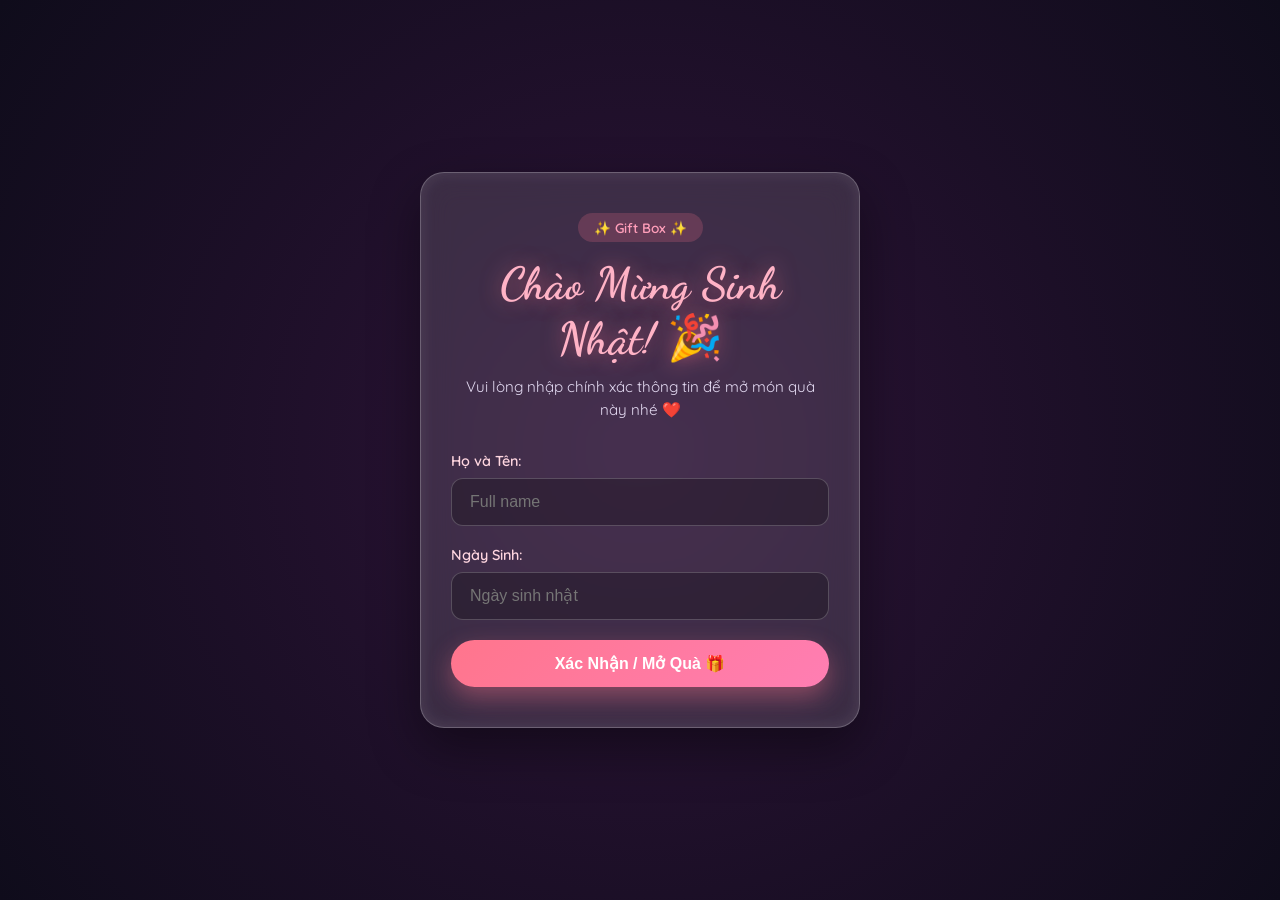
<file: DangNhap.html>
<!DOCTYPE html>
<html lang="vi">
<head>
    <meta charset="UTF-8">
    <meta name="viewport" content="width=device-width, initial-scale=1.0">
    <title>Trang Xác Minh - Mở Quà Sinh Nhật</title>
    <link rel="stylesheet" href="style.css">
    <link href="https://fonts.googleapis.com/css2?family=Dancing+Script:wght@700&family=Quicksand:wght@400;600;700&display=swap" rel="stylesheet">
</head>
<body style="background: radial-gradient(circle at center, #2d1337 0%, #0f0c1b 100%); display:flex; justify-content:center; align-items:center; min-height:100vh; margin:0;">

    <div class="login-card glass-box">
        <div class="card-badge">✨ Gift Box ✨</div>
        <h1 class="login-title">Chào Mừng Sinh Nhật! 🎉</h1>
        <p class="login-subtitle">Vui lòng nhập chính xác thông tin để mở món quà này nhé ❤️</p>
        
        <form id="standalone-login-form">
            <div class="form-group">
                <label for="fullname">Họ và Tên:</label>
                <input type="text" id="fullname" placeholder="Full name" required>
            </div>
            
            <div class="form-group">
                <label for="dob">Ngày Sinh:</label>
                <input type="text" id="dob" placeholder="Ngày sinh nhật" required>
            </div>

            <div id="login-error" class="error-msg hidden"></div>

            <button type="submit" class="btn btn-primary btn-glow" style="width: 100%;">
                Xác Nhận / Mở Quà 🎁
            </button>
        </form>
    </div>

    <script>
        document.getElementById('standalone-login-form').addEventListener('submit', (e) => {
            e.preventDefault();
            const name = document.getElementById('fullname').value.trim().toLowerCase().replace(/\s+/g, ' ');
            const dob = document.getElementById('dob').value.trim();
            const err = document.getElementById('login-error');

            if (name === "nguyễn ngọc thúy vi" && ["28/09/2005", "28/9/2005", "28-09-2005"].includes(dob)) {
                window.location.href = "index.html";
            } else {
                err.textContent = "Thông tin chưa chính xác rồi, bạn kiểm tra và thử lại nhé! ❤️";
                err.classList.remove('hidden');
            }
        });
    </script>
</body>
</html>
</file>
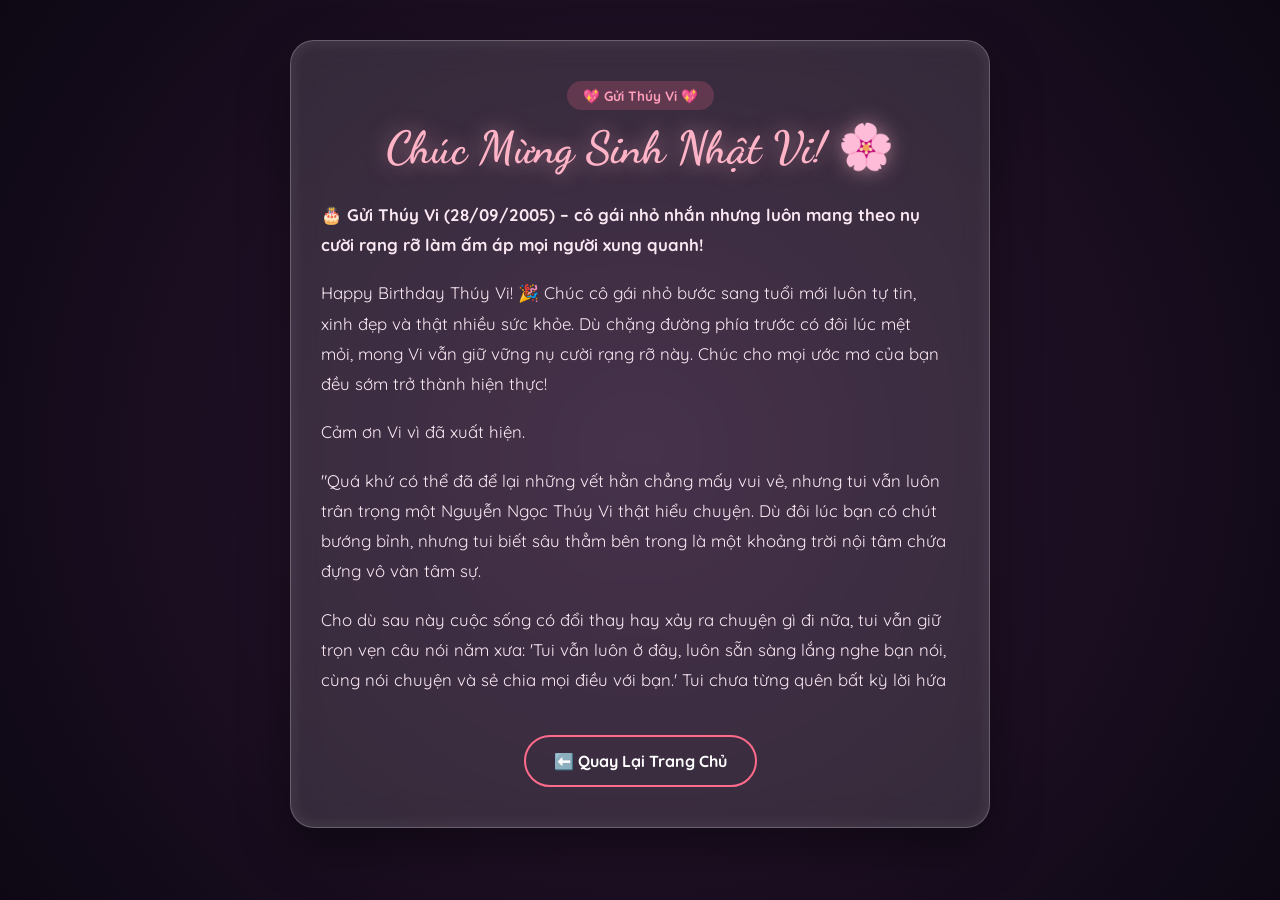
<file: LoiChuc.html>
<!DOCTYPE html>
<html lang="vi">
<head>
    <meta charset="UTF-8">
    <meta name="viewport" content="width=device-width, initial-scale=1.0">
    <title>Lời Chúc Sinh Nhật - Thúy Vi</title>
    <link rel="stylesheet" href="style.css">
    <link href="https://fonts.googleapis.com/css2?family=Dancing+Script:wght@700&family=Quicksand:wght@400;600;700&display=swap" rel="stylesheet">
</head>
<body style="background: radial-gradient(circle at center, #2e1633 0%, #0d0814 100%); display:flex; justify-content:center; align-items:flex-start; min-height:100vh; margin:0; padding:40px 20px 60px 20px; overflow-y:auto;">

    <audio id="bg-audio" src="loichuc.mp3" autoplay loop></audio>

    <div class="wishes-container glass-box">
        <div class="wishes-header">
            <div class="heart-badge">💖 Gửi Thúy Vi 💖</div>
            <h2>Chúc Mừng Sinh Nhật Vi! 🌸</h2>
        </div>
        
        <div class="wishes-body">
            <p class="wish-paragraph">
                🎂 <strong>Gửi Thúy Vi (28/09/2005) – cô gái nhỏ nhắn nhưng luôn mang theo nụ cười rạng rỡ làm ấm áp mọi người xung quanh!</strong>
            </p>
            <p class="wish-paragraph">
                Happy Birthday Thúy Vi! 🎉 Chúc cô gái nhỏ bước sang tuổi mới luôn tự tin, xinh đẹp và thật nhiều sức khỏe. Dù chặng đường phía trước có đôi lúc mệt mỏi, mong Vi vẫn giữ vững nụ cười rạng rỡ này. Chúc cho mọi ước mơ của bạn đều sớm trở thành hiện thực!
            </p>
            <p class="wish-paragraph">
                Cảm ơn Vi vì đã xuất hiện. 
            </p>
            <p class="wish-paragraph">
                "Quá khứ có thể đã để lại những vết hằn chẳng mấy vui vẻ, nhưng tui vẫn luôn trân trọng một Nguyễn Ngọc Thúy Vi thật hiểu chuyện. Dù đôi lúc bạn có chút bướng bỉnh, nhưng tui biết sâu thẳm bên trong là một khoảng trời nội tâm chứa đựng vô vàn tâm sự.
            </p>
            <p class="wish-paragraph">
                Cho dù sau này cuộc sống có đổi thay hay xảy ra chuyện gì đi nữa, tui vẫn giữ trọn vẹn câu nói năm xưa: 'Tui vẫn luôn ở đây, luôn sẵn sàng lắng nghe bạn nói, cùng nói chuyện và sẻ chia mọi điều với bạn.' Tui chưa từng quên bất kỳ lời hứa nào.
            </p>
            <p class="wish-paragraph">
                Tuổi mới rồi, hãy cứ tự tin làm những gì bạn muốn, và nhớ hãy chia sẻ nhiều hơn để tui có cơ hội được hiểu bạn sâu sắc hơn nhé. Bởi vì đối với tui, trên thế giới này chỉ có duy nhất một Nguyễn Ngọc Thúy Vi — một phiên bản hoàn hảo và luôn là số 1 trên đời!"
            </p>
            <p class="wish-paragraph highlight-wish">
                ✨ <em>"Mong rằng mỗi ngày trải qua với Vi đều tràn ngập nụ cười và những điều ngọt ngào nhất!"</em> ✨
            </p>
        </div>

        <div class="wishes-footer">
            <a href="TrangChu.html" class="btn btn-outline">
                ⬅️ Quay Lại Trang Chủ
            </a>
        </div>
    </div>

    <script>
        const bgAudio = document.getElementById('bg-audio');
        if (bgAudio) {
            bgAudio.play().catch(e => console.log('Autoplay blocked:', e));
        }
    </script>
</body>
</html>
</file>
<file: style.css>
/* ========================================================
   GLOBAL DESIGN TOKENS & RESET
   ======================================================== */
:root {
    --primary-color: #ff6b8b;
    --primary-gradient: linear-gradient(135deg, #ff758c 0%, #ff7eb3 100%);
    --accent-glow: rgba(255, 117, 140, 0.4);
    --gold-glow: #ffe57f;
    --bg-dark: #0f0c1b;
    --bg-card: rgba(255, 255, 255, 0.12);
    --bg-card-border: rgba(255, 255, 255, 0.25);
    --text-main: #ffffff;
    --text-muted: #e2d8f0;
    --font-heading: 'Dancing Script', cursive;
    --font-sans: 'Quicksand', 'Montserrat', sans-serif;
    --transition-speed: 0.5s;

    /* Dòng duy nhất để thay đổi ảnh nền Trang Chủ! */
    --home-bg: url('../jpg/3.jpeg');
}

* {
    margin: 0;
    padding: 0;
    box-sizing: border-box;
}

body, html {
    width: 100%;
    height: 100%;
    font-family: var(--font-sans);
    background-color: var(--bg-dark);
    color: var(--text-main);
    overflow-x: hidden;
}

/* Background Canvas for Sparkles/Hearts */
#particles-canvas {
    position: fixed;
    top: 0;
    left: 0;
    width: 100%;
    height: 100%;
    pointer-events: none;
    z-index: 1;
}

/* Floating Audio Toggle */
.music-toggle {
    position: fixed;
    top: 20px;
    right: 20px;
    z-index: 999;
    background: rgba(255, 255, 255, 0.15);
    backdrop-filter: blur(12px);
    border: 1px solid var(--bg-card-border);
    color: #fff;
    padding: 10px 18px;
    border-radius: 30px;
    display: flex;
    align-items: center;
    gap: 8px;
    cursor: pointer;
    box-shadow: 0 8px 24px rgba(0, 0, 0, 0.3);
    transition: all 0.3s ease;
}

.music-toggle:hover {
    transform: scale(1.08);
    background: rgba(255, 117, 140, 0.4);
}

.music-waves span {
    display: inline-block;
    width: 3px;
    height: 12px;
    background: #ff7eb3;
    margin: 0 1px;
    border-radius: 3px;
    animation: wave 1.2s infinite ease-in-out;
}

.music-waves span:nth-child(2) { animation-delay: 0.2s; }
.music-waves span:nth-child(3) { animation-delay: 0.4s; }

@keyframes wave {
    0%, 100% { height: 4px; }
    50% { height: 16px; }
}

/* Screen Layouts */
.screen {
    position: absolute;
    top: 0;
    left: 0;
    width: 100%;
    min-height: 100vh;
    display: flex;
    justify-content: center;
    align-items: center;
    opacity: 0;
    visibility: hidden;
    transition: opacity var(--transition-speed) ease, visibility var(--transition-speed) ease;
    z-index: 2;
    padding: 20px;
}

.screen.active {
    opacity: 1;
    visibility: visible;
}

/* Glassmorphism Container */
.glass-box {
    background: var(--bg-card);
    backdrop-filter: blur(16px);
    -webkit-backdrop-filter: blur(16px);
    border: 1px solid var(--bg-card-border);
    border-radius: 24px;
    box-shadow: 0 20px 50px rgba(0, 0, 0, 0.4), inset 0 0 15px rgba(255, 255, 255, 0.1);
}

/* Buttons */
.btn {
    padding: 14px 28px;
    border-radius: 50px;
    border: none;
    font-size: 1rem;
    font-weight: 700;
    cursor: pointer;
    transition: all 0.3s ease;
    display: inline-flex;
    align-items: center;
    justify-content: center;
    gap: 8px;
    text-decoration: none;
}

.btn-primary {
    background: var(--primary-gradient);
    color: white;
    box-shadow: 0 10px 25px var(--accent-glow);
}

.btn-primary:hover {
    transform: translateY(-3px) scale(1.03);
    box-shadow: 0 15px 35px var(--accent-glow);
}

.btn-secondary {
    background: rgba(255, 255, 255, 0.2);
    color: white;
    border: 1px solid rgba(255, 255, 255, 0.4);
}

.btn-secondary:hover {
    background: white;
    color: #ff6b8b;
}

.btn-outline {
    background: transparent;
    border: 2px solid var(--primary-color);
    color: white;
}

.btn-outline:hover {
    background: var(--primary-gradient);
}

/* Utility */
.hidden {
    display: none !important;
}

/* ========================================================
   TRANG 1: DANG NHAP (LOGIN SCREEN)
   ======================================================== */
#screen-login {
    background: radial-gradient(circle at center, #2d1337 0%, #0f0c1b 100%);
}

.login-card {
    max-width: 440px;
    width: 100%;
    padding: 40px 30px;
    text-align: center;
    position: relative;
    animation: fadeInScale 0.8s ease-out;
}

.card-badge {
    display: inline-block;
    padding: 6px 16px;
    background: rgba(255, 117, 140, 0.2);
    color: #ff9eba;
    border-radius: 20px;
    font-size: 0.85rem;
    font-weight: 600;
    margin-bottom: 15px;
}

.login-title {
    font-family: var(--font-heading);
    font-size: 2.8rem;
    color: #ffb3c6;
    margin-bottom: 10px;
    text-shadow: 0 0 20px rgba(255, 117, 140, 0.5);
}

.login-subtitle {
    font-size: 0.95rem;
    color: var(--text-muted);
    margin-bottom: 30px;
    line-height: 1.5;
}

.form-group {
    text-align: left;
    margin-bottom: 20px;
}

.form-group label {
    display: block;
    font-size: 0.9rem;
    font-weight: 600;
    margin-bottom: 8px;
    color: #ffd6e0;
}

.form-group input {
    width: 100%;
    padding: 14px 18px;
    border-radius: 12px;
    border: 1px solid rgba(255, 255, 255, 0.2);
    background: rgba(0, 0, 0, 0.25);
    color: #fff;
    font-size: 1rem;
    outline: none;
    transition: all 0.3s ease;
}

.form-group input:focus {
    border-color: #ff7eb3;
    box-shadow: 0 0 15px rgba(255, 126, 179, 0.4);
    background: rgba(0, 0, 0, 0.4);
}

.error-msg {
    color: #ff6b6b;
    font-size: 0.9rem;
    margin-bottom: 15px;
    background: rgba(255, 107, 107, 0.15);
    padding: 10px;
    border-radius: 10px;
    border: 1px solid rgba(255, 107, 107, 0.3);
    animation: shake 0.4s ease;
}

@keyframes shake {
    0%, 100% { transform: translateX(0); }
    20%, 60% { transform: translateX(-8px); }
    40%, 80% { transform: translateX(8px); }
}

/* ========================================================
   TRANG 2: TRANG CHO (WAITING SCREEN)
   ======================================================== */
#screen-waiting {
    background: radial-gradient(circle at center, #1b132c 0%, #090611 100%);
}

.waiting-container {
    text-align: center;
    max-width: 650px;
}

.dreamy-text {
    font-family: var(--font-heading);
    font-size: 3rem;
    color: #ffe0eb;
    margin-bottom: 15px;
    line-height: 1.3;
    text-shadow: 0 0 25px rgba(255, 182, 193, 0.6);
    animation: pulseGlow 3s infinite alternate;
}

.sub-prompt {
    font-size: 1.1rem;
    color: var(--text-muted);
    margin-bottom: 40px;
}

/* 10s Countdown Circle */
.countdown-wrapper {
    position: relative;
    width: 120px;
    height: 120px;
    margin: 0 auto;
}

.countdown-svg {
    width: 100%;
    height: 100%;
    transform: rotate(-90deg);
}

.circle-bg {
    fill: none;
    stroke: rgba(255, 255, 255, 0.1);
    stroke-width: 8;
}

.circle-progress {
    fill: none;
    stroke: #ff7eb3;
    stroke-width: 8;
    stroke-linecap: round;
    stroke-dasharray: 283;
    stroke-dashoffset: 0;
    transition: stroke-dashoffset 1s linear;
}

.countdown-number {
    position: absolute;
    top: 50%;
    left: 50%;
    transform: translate(-50%, -50%);
    font-size: 2.2rem;
    font-weight: 800;
    color: #ffe0eb;
    text-shadow: 0 0 15px rgba(255, 126, 179, 0.8);
}

/* ========================================================
   TRANG 3: THOI NEN (CANDLE BLOWING SCREEN)
   ======================================================== */
#screen-candle {
    background: radial-gradient(circle at center, #140b1a 0%, #050308 100%);
    cursor: grab;
}

/* Custom Wind Cursor */
.wind-cursor {
    cursor: url("data:image/svg+xml;utf8,<svg xmlns='http://www.w3.org/2000/svg' width='36' height='36' viewBox='0 0 24 24' fill='none' stroke='%23ff9eba' stroke-width='2' stroke-linecap='round' stroke-linejoin='round'><path d='M17.7 7.7a2.5 2.5 0 1 1 1.8 4.3H2'/><path d='M9.6 4.6A2 2 0 1 1 11 8H2'/><path d='M12.6 19.4A2 2 0 1 0 14 16H2'/></svg>") 18 18, pointer !important;
}

.candle-container {
    text-align: center;
    position: relative;
}

.candle-instruction {
    font-size: 1.8rem;
    color: #ffd6e0;
    margin-bottom: 50px;
    text-shadow: 0 0 15px rgba(255, 214, 224, 0.5);
    animation: bounceSlow 2s infinite;
}

.candle-instruction small {
    font-size: 1rem;
    color: #bfa8d6;
    font-weight: normal;
}

/* 3D CSS Cake */
.cake-wrapper {
    position: relative;
    width: 250px;
    height: 200px;
    margin: 0 auto;
}

.cake {
    position: absolute;
    bottom: 0;
    left: 50%;
    transform: translateX(-50%);
    width: 220px;
}

.plate {
    width: 270px;
    height: 20px;
    background: linear-gradient(to right, #ffe6ee, #ffffff, #ffe6ee);
    border-radius: 50%;
    position: absolute;
    bottom: -10px;
    left: -25px;
    box-shadow: 0 10px 30px rgba(255, 117, 140, 0.4);
}

.layer {
    position: relative;
    border-radius: 16px 16px 8px 8px;
    margin: 0 auto;
    box-shadow: inset 0 -6px 12px rgba(0,0,0,0.15), 0 4px 15px rgba(255, 117, 140, 0.3);
}

.layer-bottom {
    width: 220px;
    height: 65px;
    background: linear-gradient(135deg, #ff758c 0%, #ff7eb3 100%);
    display: flex;
    justify-content: center;
    align-items: center;
}

.layer-middle {
    width: 170px;
    height: 52px;
    background: linear-gradient(135deg, #ffa8b6 0%, #ffcad4 100%);
}

.layer-top {
    width: 120px;
    height: 48px;
    background: linear-gradient(135deg, #fff0f5 0%, #ffffff 100%);
}

.frosting {
    position: absolute;
    top: 0;
    left: 0;
    width: 100%;
    height: 14px;
    background: #fff;
    border-radius: 12px;
    box-shadow: 0 2px 5px rgba(255, 182, 193, 0.5);
}

.cake-toppers {
    position: absolute;
    top: -30px;
    width: 100%;
    display: flex;
    justify-content: space-around;
    padding: 0 10px;
    z-index: 4;
}

.topper {
    font-size: 1.4rem;
    animation: floatHeart 2s infinite ease-in-out alternate;
}

.topper-left { animation-delay: 0.2s; }
.topper-center { animation-delay: 0.5s; }
.topper-right { animation-delay: 0.8s; }

@keyframes floatHeart {
    from { transform: translateY(0) scale(1); }
    to { transform: translateY(-8px) scale(1.15); }
}

.heart-decor {
    display: flex;
    gap: 15px;
    font-size: 0.9rem;
    position: relative;
    z-index: 2;
}

.cream-pearls {
    display: flex;
    justify-content: space-around;
    padding-top: 18px;
}

.cream-pearls span {
    width: 8px;
    height: 8px;
    background: #fff;
    border-radius: 50%;
    box-shadow: 0 0 6px #ff7eb3;
}

/* Candle & Flame */
.candle {
    position: absolute;
    top: -48px;
    left: 50%;
    transform: translateX(-50%);
    width: 16px;
    height: 48px;
    background: linear-gradient(to right, #ff9a9e, #fecfef, #ff9a9e);
    border-radius: 6px;
    box-shadow: 0 0 12px rgba(255, 154, 158, 0.6);
}

.wick {
    position: absolute;
    top: -8px;
    left: 50%;
    transform: translateX(-50%);
    width: 2px;
    height: 8px;
    background: #333;
}

.flame {
    position: absolute;
    top: -28px;
    left: 50%;
    transform: translateX(-50%);
    width: 20px;
    height: 28px;
    background: radial-gradient(ellipse at bottom, #ffee55 0%, #ff8800 60%, transparent 100%);
    border-radius: 50% 50% 20% 20%;
    cursor: pointer;
    animation: flicker 0.15s infinite alternate;
    box-shadow: 0 0 25px #ffaa00, 0 0 50px #ff5500;
}

.flame-glow {
    position: absolute;
    top: -35px;
    left: -45px;
    width: 110px;
    height: 110px;
    border-radius: 50%;
    background: radial-gradient(circle, rgba(255, 170, 0, 0.35) 0%, transparent 70%);
    pointer-events: none;
}

@keyframes flicker {
    0% { transform: translateX(-50%) scale(1) rotate(-1deg); }
    100% { transform: translateX(-50%) scale(1.12) rotate(1deg); }
}

.smoke {
    position: absolute;
    top: -25px;
    left: 50%;
    transform: translateX(-50%);
    width: 8px;
    height: 25px;
    background: rgba(200, 200, 200, 0.6);
    border-radius: 50%;
    animation: smokeUp 1.5s ease-out forwards;
}

@keyframes smokeUp {
    0% { transform: translateX(-50%) scale(1); opacity: 0.8; }
    100% { transform: translateX(-50%) translateY(-50px) scale(3); opacity: 0; }
}

/* ========================================================
   TRANG 4: TRANG CHU (HOME SCREEN SPLIT 2-COLUMN LAYOUT)
   ======================================================== */

/* ── Floating Hearts Background ── */
.hearts-bg {
    position: fixed;
    inset: 0;
    pointer-events: none;
    z-index: 0;
    overflow: hidden;
}

.heart-float {
    position: absolute;
    font-size: 1.4rem;
    opacity: 0;
    animation: floatUp 8s infinite ease-in;
    bottom: -40px;
}

.heart-float:nth-child(1)  { left: 5%;  animation-delay: 0s;    font-size: 1.2rem; }
.heart-float:nth-child(2)  { left: 15%; animation-delay: 1.2s;  font-size: 1.6rem; }
.heart-float:nth-child(3)  { left: 25%; animation-delay: 2.4s;  font-size: 1rem;   }
.heart-float:nth-child(4)  { left: 35%; animation-delay: 0.8s;  font-size: 1.8rem; }
.heart-float:nth-child(5)  { left: 50%; animation-delay: 1.8s;  font-size: 1.3rem; }
.heart-float:nth-child(6)  { left: 62%; animation-delay: 3s;    font-size: 1rem;   }
.heart-float:nth-child(7)  { left: 72%; animation-delay: 0.5s;  font-size: 1.5rem; }
.heart-float:nth-child(8)  { left: 80%; animation-delay: 2s;    font-size: 1.2rem; }
.heart-float:nth-child(9)  { left: 88%; animation-delay: 1s;    font-size: 1.7rem; }
.heart-float:nth-child(10) { left: 95%; animation-delay: 3.5s;  font-size: 1.1rem; }

@keyframes floatUp {
    0%   { transform: translateY(0) rotate(-10deg); opacity: 0; }
    10%  { opacity: 0.9; }
    80%  { opacity: 0.6; }
    100% { transform: translateY(-110vh) rotate(20deg); opacity: 0; }
}

/* ── Screen Background ── */
#screen-home {
    position: relative;
    background: linear-gradient(135deg, #1a0820 0%, #2d0a2e 40%, #1a0a18 100%);
    overflow: hidden;
    padding: 0;
}

#screen-home::before {
    content: '';
    position: absolute;
    inset: -30px;
    background: var(--home-bg) no-repeat center center / cover;
    filter: blur(50px) brightness(0.25) saturate(1.5);
    z-index: 1;
}

/* Pink radial glow overlays */
#screen-home::after {
    content: '';
    position: absolute;
    inset: 0;
    background:
        radial-gradient(ellipse at 20% 50%, rgba(255, 100, 150, 0.18) 0%, transparent 55%),
        radial-gradient(ellipse at 80% 30%, rgba(255, 160, 200, 0.12) 0%, transparent 45%);
    z-index: 2;
    pointer-events: none;
}

/* ── Layout ── */
.home-split-container {
    display: flex;
    width: 100vw;
    height: 100vh;
    position: relative;
    z-index: 4;
}

/* ── LEFT PANEL ── */
.home-left-panel {
    width: 460px;
    max-width: 44%;
    height: 100%;
    background: linear-gradient(160deg,
        rgba(80, 10, 50, 0.82) 0%,
        rgba(40, 5, 35, 0.9)  100%);
    backdrop-filter: blur(24px);
    -webkit-backdrop-filter: blur(24px);
    border-right: 1px solid rgba(255, 150, 180, 0.25);
    display: flex;
    flex-direction: column;
    justify-content: center;
    align-items: center;
    padding: 40px 32px;
    text-align: center;
    z-index: 5;
    box-shadow: 8px 0 40px rgba(200, 50, 100, 0.25), inset -1px 0 0 rgba(255,180,210,0.1);
}

/* ── Love Ribbon ── */
.love-ribbon {
    display: flex;
    align-items: center;
    gap: 10px;
    background: linear-gradient(90deg, #ff6b9d, #ff4f86, #ff6b9d);
    background-size: 200% 100%;
    animation: ribbonShine 3s linear infinite;
    color: #fff;
    font-family: var(--font-sans);
    font-weight: 700;
    font-size: 0.85rem;
    letter-spacing: 0.12em;
    text-transform: uppercase;
    padding: 8px 24px;
    border-radius: 50px;
    margin-bottom: 28px;
    box-shadow: 0 4px 18px rgba(255, 80, 130, 0.5);
}

.ribbon-dot {
    font-size: 0.75rem;
    animation: pulse-dot 1.4s ease-in-out infinite;
}

@keyframes ribbonShine {
    0%   { background-position: 0% 50%; }
    100% { background-position: 200% 50%; }
}

@keyframes pulse-dot {
    0%, 100% { transform: scale(1); }
    50%       { transform: scale(1.4); }
}

/* ── Avatar Ring ── */
.avatar-ring {
    position: relative;
    width: 90px;
    height: 90px;
    margin: 0 auto 18px;
    display: flex;
    align-items: center;
    justify-content: center;
}

.avatar-glow {
    position: absolute;
    inset: -6px;
    border-radius: 50%;
    background: conic-gradient(#ff6b9d, #ffb3cc, #ff4f86, #ffcce0, #ff6b9d);
    animation: spin-glow 4s linear infinite;
}

.avatar-ring::after {
    content: '';
    position: absolute;
    inset: 3px;
    border-radius: 50%;
    background: rgba(40, 5, 35, 0.95);
}

.avatar-emoji {
    position: relative;
    z-index: 2;
    font-size: 3rem;
    animation: floatBob 3s ease-in-out infinite;
}

@keyframes spin-glow {
    to { transform: rotate(360deg); }
}

@keyframes floatBob {
    0%, 100% { transform: translateY(0); }
    50%       { transform: translateY(-8px); }
}

/* ── Title & Subtitle ── */
.welcome-header {
    margin-bottom: 28px;
}

.home-title {
    font-family: 'Dancing Script', cursive;
    font-size: 3rem;
    font-weight: 700;
    line-height: 1.25;
    color: transparent;
    background: linear-gradient(135deg, #fff 0%, #ffcce0 40%, #ff9dc0 70%, #fff 100%);
    -webkit-background-clip: text;
    background-clip: text;
    text-shadow: none;
    filter: drop-shadow(0 3px 10px rgba(255, 100, 150, 0.7));
    margin-bottom: 12px;
    animation: titleGlow 3s ease-in-out infinite;
}

@keyframes titleGlow {
    0%, 100% { filter: drop-shadow(0 3px 10px rgba(255, 100, 150, 0.7)); }
    50%       { filter: drop-shadow(0 3px 20px rgba(255, 160, 200, 1)); }
}

.home-subtitle {
    font-size: 0.92rem;
    color: #f0c0d8;
    line-height: 1.6;
    letter-spacing: 0.02em;
}

/* ── Menu Grid ── */
.home-menu-grid {
    display: flex;
    flex-direction: column;
    gap: 14px;
    width: 100%;
    max-width: 340px;
    margin-bottom: 28px;
}

.menu-card-love {
    display: flex;
    align-items: center;
    gap: 14px;
    padding: 16px 20px;
    background: rgba(255, 255, 255, 0.06);
    border: 1px solid rgba(255, 160, 200, 0.25);
    border-radius: 18px;
    cursor: pointer;
    transition: all 0.35s cubic-bezier(0.34, 1.56, 0.64, 1);
    position: relative;
    overflow: hidden;
}

.menu-card-love::before {
    content: '';
    position: absolute;
    inset: 0;
    background: linear-gradient(120deg, transparent 0%, rgba(255,120,170,0.12) 100%);
    opacity: 0;
    transition: opacity 0.35s ease;
}

.menu-card-love:hover {
    transform: translateX(8px) scale(1.02);
    background: rgba(255, 100, 150, 0.18);
    border-color: rgba(255, 180, 210, 0.6);
    box-shadow: 0 8px 30px rgba(255, 80, 130, 0.35), inset 0 1px 0 rgba(255,255,255,0.1);
}

.menu-card-love:hover::before {
    opacity: 1;
}

.card-love-icon {
    font-size: 2rem;
    flex-shrink: 0;
    filter: drop-shadow(0 2px 8px rgba(255, 100, 150, 0.6));
    animation: iconBounce 2.5s ease-in-out infinite;
}

.menu-card-love:nth-child(2) .card-love-icon {
    animation-delay: 0.4s;
}

@keyframes iconBounce {
    0%, 100% { transform: scale(1) rotate(0deg); }
    50%       { transform: scale(1.12) rotate(-5deg); }
}

.card-love-content {
    flex: 1;
    text-align: left;
}

.card-love-content h3 {
    font-size: 1rem;
    font-weight: 700;
    color: #fff;
    margin-bottom: 3px;
    text-shadow: 0 1px 6px rgba(0,0,0,0.6);
}

.card-love-content p {
    font-size: 0.8rem;
    color: #f0c0d8;
    line-height: 1.4;
}

.card-love-arrow {
    font-size: 1.2rem;
    color: #ff9dc0;
    font-weight: bold;
    transition: transform 0.3s ease;
}

.menu-card-love:hover .card-love-arrow {
    transform: translateX(6px);
}

/* ── Bottom Hearts Row ── */
.bottom-hearts {
    display: flex;
    gap: 10px;
    font-size: 1.2rem;
    animation: heartRow 2s ease-in-out infinite;
}

@keyframes heartRow {
    0%, 100% { opacity: 0.7; transform: scale(1); }
    50%       { opacity: 1;   transform: scale(1.08); }
}

/* ── RIGHT PANEL ── */
.home-right-panel {
    flex: 1;
    height: 100%;
    position: relative;
    display: flex;
    flex-direction: column;
    justify-content: center;
    align-items: center;
    overflow: hidden;
    gap: 16px;
}

/* ── Photo Frame ── */
.photo-frame-outer {
    position: relative;
    padding: 10px;
    display: inline-flex;
    align-items: center;
    justify-content: center;
}

.photo-frame-outer::before {
    content: '';
    position: absolute;
    inset: 0;
    border-radius: 28px;
    background: linear-gradient(135deg, #ff6b9d, #ffcce0, #ff4f86, #ffb3cc);
    z-index: 0;
}

.photo-frame-outer::after {
    content: '';
    position: absolute;
    inset: 4px;
    border-radius: 24px;
    background: rgba(30, 5, 25, 0.9);
    z-index: 1;
}

.photo-frame-inner {
    position: relative;
    z-index: 2;
    border-radius: 20px;
    overflow: hidden;
    box-shadow: 0 0 40px rgba(255, 100, 150, 0.4);
}

.full-photo-view {
    display: flex;
    align-items: center;
    justify-content: center;
    max-width: min(360px, 50vw);
    max-height: 70vh;
}

.full-photo-img {
    max-width: 100%;
    max-height: 70vh;
    object-fit: contain;
    display: block;
    border-radius: 18px;
    transition: transform 0.5s ease;
}

.full-photo-img:hover {
    transform: scale(1.03);
}

/* ── Frame Corner Roses ── */
.frame-corner {
    position: absolute;
    font-size: 1.5rem;
    z-index: 3;
    filter: drop-shadow(0 2px 6px rgba(255,80,120,0.7));
    animation: cornerPulse 2.5s ease-in-out infinite;
}

.corner-tl { top: -8px;  left: -8px; }
.corner-tr { top: -8px;  right: -8px; animation-delay: 0.6s; }
.corner-bl { bottom: -8px; left: -8px; animation-delay: 1.2s; }
.corner-br { bottom: -8px; right: -8px; animation-delay: 1.8s; }

@keyframes cornerPulse {
    0%, 100% { transform: scale(1) rotate(0deg); }
    50%       { transform: scale(1.2) rotate(10deg); }
}

/* ── Photo Name Tag ── */
.photo-name-tag {
    position: relative;
    z-index: 3;
    background: linear-gradient(90deg, rgba(255,100,150,0.2), rgba(255,160,200,0.3), rgba(255,100,150,0.2));
    border: 1px solid rgba(255,180,210,0.4);
    border-radius: 50px;
    padding: 8px 28px;
    backdrop-filter: blur(10px);
    box-shadow: 0 4px 20px rgba(255, 80, 130, 0.3);
}

.name-tag-text {
    font-family: 'Dancing Script', cursive;
    font-size: 1.4rem;
    font-weight: 700;
    color: #ffcce0;
    letter-spacing: 0.05em;
    text-shadow: 0 2px 10px rgba(255, 100, 150, 0.8);
}

.menu-card:hover {
    transform: translateY(-6px) scale(1.03);
    background: rgba(255, 117, 140, 0.35);
    border-color: rgba(255, 255, 255, 0.7);
    box-shadow: 0 15px 35px rgba(255, 117, 140, 0.5);
}

.card-icon {
    font-size: 2.2rem;
    margin-bottom: 8px;
    filter: drop-shadow(0 2px 5px rgba(0,0,0,0.5));
}

.menu-card h3 {
    font-size: 1.15rem;
    margin-bottom: 6px;
    color: #fff;
    text-shadow: 0 2px 5px rgba(0, 0, 0, 0.8);
}

.menu-card p {
    font-size: 0.85rem;
    color: #e6e0f0;
    margin-bottom: 14px;
    line-height: 1.4;
    text-shadow: 0 1px 4px rgba(0, 0, 0, 0.8);
}

.menu-card .btn {
    padding: 8px 18px;
    font-size: 0.85rem;
}
/* ========================================================
   TRANG 5: LOI CHUC (WISHES SCREEN)
   ======================================================== */
#screen-wishes {
    background: radial-gradient(circle at center, #2e1633 0%, #0d0814 100%);
    align-items: flex-start;
    padding-top: 40px;
    padding-bottom: 60px;
    overflow-y: auto;
}

.wishes-container {
    max-width: 700px;
    width: 100%;
    margin: 0 auto;
    padding: 40px 30px;
    text-align: center;
    animation: fadeInScale 0.7s ease;
}

.wishes-header {
    margin-bottom: 25px;
}

.heart-badge {
    display: inline-block;
    padding: 6px 16px;
    background: rgba(255, 107, 139, 0.2);
    border-radius: 20px;
    color: #ff9eba;
    font-size: 0.85rem;
    font-weight: bold;
    margin-bottom: 10px;
}

.wishes-header h2 {
    font-family: var(--font-heading);
    font-size: 2.8rem;
    color: #ffb3c6;
    text-shadow: 0 0 20px rgba(255, 179, 198, 0.5);
}

.wishes-body {
    text-align: left;
    font-size: 1.05rem;
    line-height: 1.8;
    color: #fce8f3;
    margin-bottom: 30px;
    max-height: 55vh;
    overflow-y: auto;
    padding-right: 12px;
}

/* Thanh cuộn hồng lung linh cho nội dung thư */
.wishes-body::-webkit-scrollbar {
    width: 6px;
}
.wishes-body::-webkit-scrollbar-track {
    background: rgba(255, 255, 255, 0.08);
    border-radius: 10px;
}
.wishes-body::-webkit-scrollbar-thumb {
    background: linear-gradient(180deg, #ff758c, #ff7eb3);
    border-radius: 10px;
    box-shadow: 0 0 10px rgba(255, 117, 140, 0.5);
}

.wish-paragraph {
    margin-bottom: 18px;
}

.highlight-wish {
    text-align: center;
    font-family: var(--font-heading);
    font-size: 1.6rem;
    color: #ffd1dc;
    margin-top: 25px;
}

.wishes-footer {
    text-align: center;
    padding-top: 10px;
}

/* ========================================================
   TRANG 6: HINH ANH (GALLERY SCREEN)
   ======================================================== */
#screen-gallery {
    background: radial-gradient(circle at center, #1b132a 0%, #090612 100%);
    align-items: flex-start;
    padding-top: 40px;
    padding-bottom: 60px;
}

.gallery-container {
    max-width: 1000px;
    width: 100%;
}

.gallery-header {
    padding: 25px 30px;
    display: flex;
    justify-content: space-between;
    align-items: center;
    flex-wrap: wrap;
    gap: 15px;
    margin-bottom: 30px;
}

.gallery-header h2 {
    font-family: var(--font-heading);
    font-size: 2.5rem;
    color: #ffb3c6;
}

.gallery-grid {
    display: grid;
    grid-template-columns: repeat(auto-fill, minmax(220px, 1fr));
    gap: 20px;
}

.gallery-item {
    position: relative;
    border-radius: 16px;
    overflow: hidden;
    height: 260px;
    cursor: pointer;
    box-shadow: 0 10px 25px rgba(0, 0, 0, 0.4);
    border: 1px solid var(--bg-card-border);
    transition: all 0.4s ease;
}

.gallery-item img {
    width: 100%;
    height: 100%;
    object-fit: cover;
    transition: transform 0.5s ease;
}

.gallery-item:hover {
    transform: translateY(-8px);
    box-shadow: 0 15px 35px var(--accent-glow);
}

.gallery-item:hover img {
    transform: scale(1.1);
}

.item-overlay {
    position: absolute;
    bottom: 0;
    left: 0;
    width: 100%;
    padding: 15px;
    background: linear-gradient(transparent, rgba(0, 0, 0, 0.8));
    color: #fff;
    font-size: 0.9rem;
    opacity: 0;
    transition: opacity 0.3s ease;
}

.gallery-item:hover .item-overlay {
    opacity: 1;
}

/* Lightbox Modal */
.lightbox-modal {
    position: fixed;
    top: 0;
    left: 0;
    width: 100%;
    height: 100%;
    background: rgba(0, 0, 0, 0.9);
    z-index: 9999;
    display: flex;
    justify-content: center;
    align-items: center;
    backdrop-filter: blur(8px);
}

.lightbox-close {
    position: absolute;
    top: 25px;
    right: 35px;
    font-size: 3rem;
    color: #fff;
    cursor: pointer;
    transition: color 0.3s;
}

.lightbox-close:hover {
    color: var(--primary-color);
}

.lightbox-content-box {
    max-width: 80%;
    max-height: 80%;
    text-align: center;
}

.lightbox-content-box img {
    max-width: 100%;
    max-height: 75vh;
    border-radius: 12px;
    box-shadow: 0 0 40px rgba(255, 117, 140, 0.5);
}

.lightbox-caption {
    color: #ffd6e0;
    margin-top: 15px;
    font-size: 1.1rem;
}

.lightbox-prev, .lightbox-next {
    background: rgba(255, 255, 255, 0.15);
    border: none;
    color: white;
    font-size: 2rem;
    padding: 15px;
    border-radius: 50%;
    cursor: pointer;
    position: absolute;
    top: 50%;
    transform: translateY(-50%);
    transition: background 0.3s;
}

.lightbox-prev { left: 30px; }
.lightbox-next { right: 30px; }

.lightbox-prev:hover, .lightbox-next:hover {
    background: var(--primary-color);
}

/* Animations */
@keyframes fadeInScale {
    from { opacity: 0; transform: scale(0.92); }
    to { opacity: 1; transform: scale(1); }
}

@keyframes pulseGlow {
    from { text-shadow: 0 0 15px rgba(255, 182, 193, 0.4); }
    to { text-shadow: 0 0 35px rgba(255, 182, 193, 0.9), 0 0 60px rgba(255, 117, 140, 0.6); }
}

@keyframes bounceSlow {
    0%, 100% { transform: translateY(0); }
    50% { transform: translateY(-10px); }
}

/* Responsive */
@media (max-width: 768px) {
    .login-title { font-size: 2.2rem; }
    .dreamy-text { font-size: 2.1rem; }
    .home-title { font-size: 2.6rem; }
    .gallery-header { flex-direction: column; text-align: center; }
    .wishes-container { padding: 30px 20px; }
    .lightbox-prev { left: 10px; }
    .lightbox-next { right: 10px; }
}

/* ========================================================
   SHARED: PAGE BACKGROUNDS (LoiChuc & HinhAnh)
   ======================================================== */

.page-loichuc,
.page-hinhanh {
    margin: 0;
    padding: 0;
    min-height: 100vh;
    font-family: 'Quicksand', sans-serif;
    color: #fff;
    overflow-x: hidden;
    position: relative;
    background: linear-gradient(135deg, #1a0820 0%, #2d0a2e 40%, #1a0a18 100%);
}

.page-loichuc::before,
.page-hinhanh::before {
    content: '';
    position: fixed;
    inset: 0;
    background:
        radial-gradient(ellipse at 15% 40%, rgba(255,100,150,0.15) 0%, transparent 55%),
        radial-gradient(ellipse at 85% 20%, rgba(255,160,200,0.10) 0%, transparent 45%),
        radial-gradient(ellipse at 50% 90%, rgba(200,50,120,0.12) 0%, transparent 50%);
    pointer-events: none;
    z-index: 0;
}

/* Back Button */
.back-btn {
    position: fixed;
    top: 20px;
    left: 20px;
    z-index: 100;
    display: flex;
    align-items: center;
    gap: 8px;
    padding: 9px 20px;
    background: rgba(255,100,150,0.18);
    border: 1px solid rgba(255,160,200,0.35);
    border-radius: 50px;
    color: #ffcce0;
    text-decoration: none;
    font-size: 0.88rem;
    font-weight: 600;
    backdrop-filter: blur(12px);
    transition: all 0.3s cubic-bezier(0.34,1.56,0.64,1);
    box-shadow: 0 4px 16px rgba(255,80,130,0.2);
}
.back-btn:hover {
    background: rgba(255,100,150,0.35);
    border-color: rgba(255,200,220,0.6);
    transform: translateX(-4px) scale(1.05);
    box-shadow: 0 6px 24px rgba(255,80,130,0.4);
    color: #fff;
}

/* ========================================================
   LOI CHUC PAGE
   ======================================================== */
.page-wrapper {
    position: relative;
    z-index: 2;
    min-height: 100vh;
    display: flex;
    justify-content: center;
    align-items: flex-start;
    padding: 80px 20px 60px;
}

.wish-card-outer {
    position: relative;
    max-width: 700px;
    width: 100%;
    border-radius: 28px;
    padding: 3px;
    background: linear-gradient(135deg, #ff6b9d, #ffb3cc, #ff4f86);
    box-shadow: 0 0 50px rgba(255,100,150,0.35);
}

.wish-card-inner {
    background: linear-gradient(160deg,rgba(60,8,40,0.96) 0%,rgba(25,5,25,0.98) 100%);
    border-radius: 26px;
    padding: 40px 36px;
    text-align: center;
    backdrop-filter: blur(20px);
}

.wish-card-header { margin-bottom: 32px; }

.wish-icon-ring {
    position: relative;
    width: 80px;
    height: 80px;
    margin: 16px auto;
    display: flex;
    align-items: center;
    justify-content: center;
    background: conic-gradient(#ff6b9d,#ffb3cc,#ff4f86,#ffcce0,#ff6b9d);
    border-radius: 50%;
}
.wish-icon-ring::after {
    content: '';
    position: absolute;
    inset: 3px;
    border-radius: 50%;
    background: rgba(40,5,35,0.96);
}
.wish-main-icon {
    position: relative;
    z-index: 2;
    font-size: 2.4rem;
    animation: floatBob 3s ease-in-out infinite;
}

.wish-page-title {
    font-family: 'Dancing Script', cursive;
    font-size: 2.8rem;
    font-weight: 700;
    color: transparent;
    background: linear-gradient(135deg,#fff 0%,#ffcce0 40%,#ff9dc0 70%,#fff 100%);
    -webkit-background-clip: text;
    background-clip: text;
    filter: drop-shadow(0 3px 12px rgba(255,100,150,0.8));
    margin-bottom: 6px;
    animation: titleGlow 3s ease-in-out infinite;
}
.wish-page-sub { font-size: 0.95rem; color: #f0c0d8; letter-spacing: 0.1em; }

.wish-card-body {
    text-align: left;
    font-size: 1rem;
    line-height: 1.85;
    color: #fce8f3;
    margin-bottom: 28px;
    max-height: 48vh;
    overflow-y: auto;
    padding-right: 10px;
}
.wish-card-body::-webkit-scrollbar { width: 5px; }
.wish-card-body::-webkit-scrollbar-track { background: rgba(255,255,255,0.06); border-radius: 10px; }
.wish-card-body::-webkit-scrollbar-thumb {
    background: linear-gradient(180deg,#ff6b9d,#ff4f86);
    border-radius: 10px;
}

.wish-para { margin-bottom: 16px; }
.wish-para--lead { font-size: 1.05rem; color: #ffcce0; }
.wish-divider { text-align: center; font-size: 1.4rem; margin: 18px 0; opacity: 0.7; }
.wish-highlight-box {
    margin-top: 22px;
    padding: 16px 20px;
    background: rgba(255,100,150,0.12);
    border: 1px solid rgba(255,180,210,0.3);
    border-radius: 16px;
    text-align: center;
    font-family: 'Dancing Script', cursive;
    font-size: 1.35rem;
    color: #ffd1dc;
    line-height: 1.5;
}
.wish-card-footer { margin-top: 8px; display: flex; justify-content: center; }

/* ========================================================
   HINH ANH PAGE
   ======================================================== */
.gallery-page-wrapper {
    position: relative;
    z-index: 2;
    min-height: 100vh;
    max-width: 1100px;
    margin: 0 auto;
    padding: 80px 24px 60px;
}
.gallery-page-header { text-align: center; margin-bottom: 36px; }
.gallery-page-title {
    font-family: 'Dancing Script', cursive;
    font-size: 3rem;
    font-weight: 700;
    color: transparent;
    background: linear-gradient(135deg,#fff 0%,#ffcce0 40%,#ff9dc0 70%,#fff 100%);
    -webkit-background-clip: text;
    background-clip: text;
    filter: drop-shadow(0 3px 12px rgba(255,100,150,0.7));
    margin: 14px 0 8px;
    animation: titleGlow 3s ease-in-out infinite;
}
.gallery-page-sub { font-size: 1rem; color: #f0c0d8; }

.gallery-grid-new {
    display: grid;
    grid-template-columns: repeat(auto-fill,minmax(240px,1fr));
    gap: 20px;
    margin-bottom: 40px;
}

.gallery-item-new {
    border-radius: 20px;
    overflow: hidden;
    cursor: pointer;
    position: relative;
    padding: 3px;
    background: linear-gradient(135deg,rgba(255,107,157,0.5),rgba(255,180,210,0.3),rgba(255,79,134,0.5));
    transition: all 0.4s cubic-bezier(0.34,1.56,0.64,1);
    box-shadow: 0 8px 28px rgba(0,0,0,0.45);
}
.gallery-item-new:hover {
    transform: translateY(-10px) scale(1.03);
    box-shadow: 0 18px 45px rgba(255,80,130,0.45);
    background: linear-gradient(135deg,#ff6b9d,#ffcce0,#ff4f86);
}

.gallery-img-wrap {
    position: relative;
    border-radius: 18px;
    overflow: hidden;
    height: 270px;
    background: rgba(30,5,25,0.9);
}
.gallery-img-wrap img {
    width: 100%;
    height: 100%;
    object-fit: cover;
    display: block;
    transition: transform 0.5s ease;
}
.gallery-item-new:hover .gallery-img-wrap img { transform: scale(1.08); }

.gallery-item-overlay {
    position: absolute;
    inset: 0;
    background: linear-gradient(to top,rgba(100,10,60,0.85) 0%,rgba(60,5,40,0.4) 50%,transparent 100%);
    display: flex;
    flex-direction: column;
    justify-content: flex-end;
    align-items: center;
    padding: 16px;
    opacity: 0;
    transition: opacity 0.35s ease;
    gap: 6px;
}
.gallery-item-new:hover .gallery-item-overlay { opacity: 1; }
.gallery-item-label { color: #fff; font-size: 0.9rem; font-weight: 600; text-align: center; text-shadow: 0 2px 6px rgba(0,0,0,0.8); }
.gallery-zoom-icon { font-size: 1.4rem; }
.gallery-page-footer { display: flex; justify-content: center; margin-top: 20px; }

/* Lightbox improved */
.lightbox-modal {
    position: fixed;
    top: 0; left: 0;
    width: 100%; height: 100%;
    z-index: 9999;
    display: flex;
    justify-content: center;
    align-items: center;
}
.lightbox-backdrop {
    position: absolute;
    inset: 0;
    background: rgba(10,0,15,0.92);
    backdrop-filter: blur(10px);
}
.lightbox-close {
    position: absolute;
    top: 22px; right: 30px;
    font-size: 2.4rem;
    color: #ffcce0;
    cursor: pointer;
    z-index: 2;
    transition: all 0.3s ease;
    width: 44px; height: 44px;
    display: flex;
    align-items: center;
    justify-content: center;
    background: rgba(255,100,150,0.15);
    border-radius: 50%;
    border: 1px solid rgba(255,180,210,0.3);
}
.lightbox-close:hover { background: rgba(255,80,130,0.5); transform: rotate(90deg) scale(1.1); color: #fff; }
.lightbox-content-box {
    position: relative;
    z-index: 2;
    text-align: center;
    max-width: 85vw;
    padding: 4px;
    background: linear-gradient(135deg, #ff6b9d, #ffcce0, #ff4f86, #ffb3cc);
    border-radius: 20px;
    box-shadow: 0 0 50px rgba(255,100,150,0.5);
}
.lightbox-content-box img {
    max-width: 100%;
    max-height: 72vh;
    display: block;
    border-radius: 17px;
    background: rgba(20,5,20,0.95);
}
.lightbox-caption {
    color: #ffd6e0;
    margin-top: 12px;
    font-size: 1rem;
    font-weight: 600;
    position: relative;
    z-index: 2;
}

/* Responsive / Mobile Optimization */
@media (max-width: 850px) {
    /* Màn hình Trang Chủ trên Điện Thoại */
    #screen-home {
        height: auto;
        min-height: 100vh;
        overflow-y: auto;
        overflow-x: hidden;
        -webkit-overflow-scrolling: touch;
    }

    .home-split-container {
        flex-direction: column;
        height: auto;
        min-height: 100vh;
        width: 100%;
        overflow-y: visible;
        padding-bottom: 30px;
    }

    .home-left-panel {
        width: 100%;
        max-width: 100%;
        height: auto;
        border-right: none;
        border-bottom: 1px solid rgba(255, 150, 180, 0.2);
        box-shadow: none;
        padding: 32px 18px 20px 18px;
    }

    .love-ribbon {
        font-size: 0.75rem;
        padding: 6px 18px;
        margin-bottom: 20px;
    }

    .avatar-ring {
        width: 76px;
        height: 76px;
        margin-bottom: 14px;
    }

    .avatar-emoji {
        font-size: 2.4rem;
    }

    .home-title {
        font-size: 2.2rem;
        line-height: 1.2;
        margin-bottom: 8px;
    }

    .home-subtitle {
        font-size: 0.85rem;
        padding: 0 10px;
    }

    .welcome-header {
        margin-bottom: 20px;
    }

    .home-menu-grid {
        max-width: 100%;
        width: 100%;
        gap: 12px;
        margin-bottom: 20px;
    }

    .menu-card-love {
        padding: 14px 16px;
        border-radius: 16px;
    }

    .card-love-icon {
        font-size: 1.7rem;
    }

    .card-love-content h3 {
        font-size: 0.95rem;
    }

    .card-love-content p {
        font-size: 0.75rem;
    }

    /* Panel bên phải (Ảnh) trên điện thoại */
    .home-right-panel {
        width: 100%;
        height: auto;
        padding: 20px 16px 30px 16px;
    }

    .photo-frame-outer {
        max-width: 90vw;
        padding: 8px;
    }

    .full-photo-view {
        max-width: 84vw;
        max-height: 50vh;
    }

    .full-photo-img {
        max-width: 100%;
        max-height: 50vh;
        object-fit: contain;
    }

    .photo-name-tag {
        margin-top: 14px;
        padding: 6px 20px;
    }

    .name-tag-text {
        font-size: 1.1rem;
    }

    .frame-corner {
        font-size: 1.2rem;
    }

    /* Đăng nhập & Các màn hình khác trên mobile */
    .glass-box {
        padding: 24px 18px;
    }

    .login-title {
        font-size: 2.2rem;
    }

    .dreamy-text {
        font-size: 2.1rem;
    }

    .candle-instruction {
        font-size: 1.3rem;
        margin-bottom: 30px;
    }

    .cake-wrapper {
        transform: scale(0.85);
        transform-origin: center bottom;
    }

    /* Trắc nghiệm & Lời chúc & Thư viện ảnh */
    .wish-card-inner { padding: 24px 16px; }
    .wish-page-title { font-size: 2rem; }
    .gallery-page-title { font-size: 2rem; }
    .gallery-grid-new { grid-template-columns: repeat(auto-fill, minmax(140px, 1fr)); gap: 12px; }
    .gallery-img-wrap { height: 170px; }
    .back-btn { top: 12px; left: 12px; padding: 6px 12px; font-size: 0.78rem; }
}
</file>
